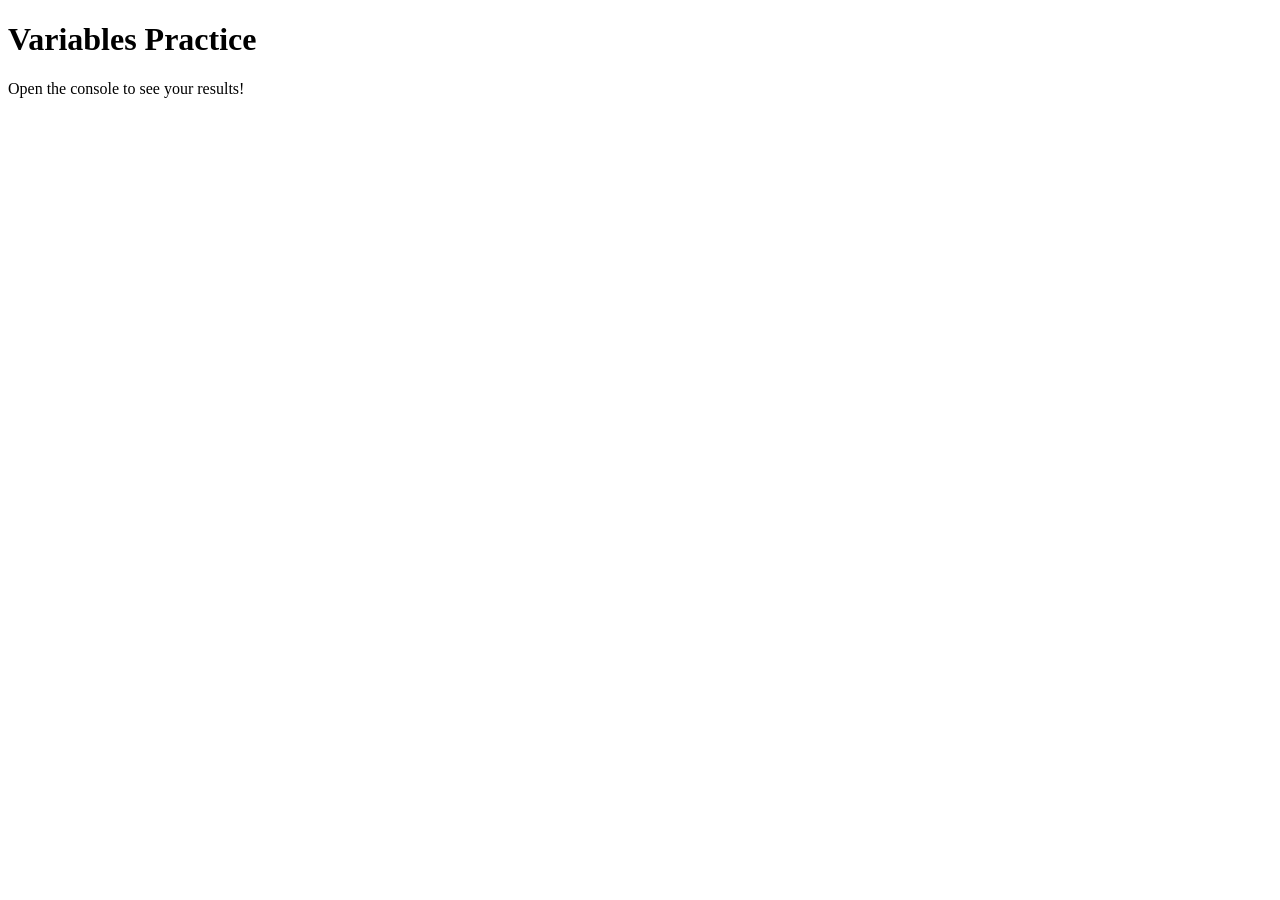
<file: variables-practice/index.html>
<!DOCTYPE html>
<html lang="en">
<head>
  <meta charset="UTF-8">
  <meta name="viewport" content="width=device-width, initial-scale=1.0">
  <title>Variables Practice</title>
</head>
<body>
  <h1>Variables Practice</h1>
  <p>Open the console to see your results!</p>
  
  <script src="./scripts/app.js"></script>
</body>
</html>
</file>
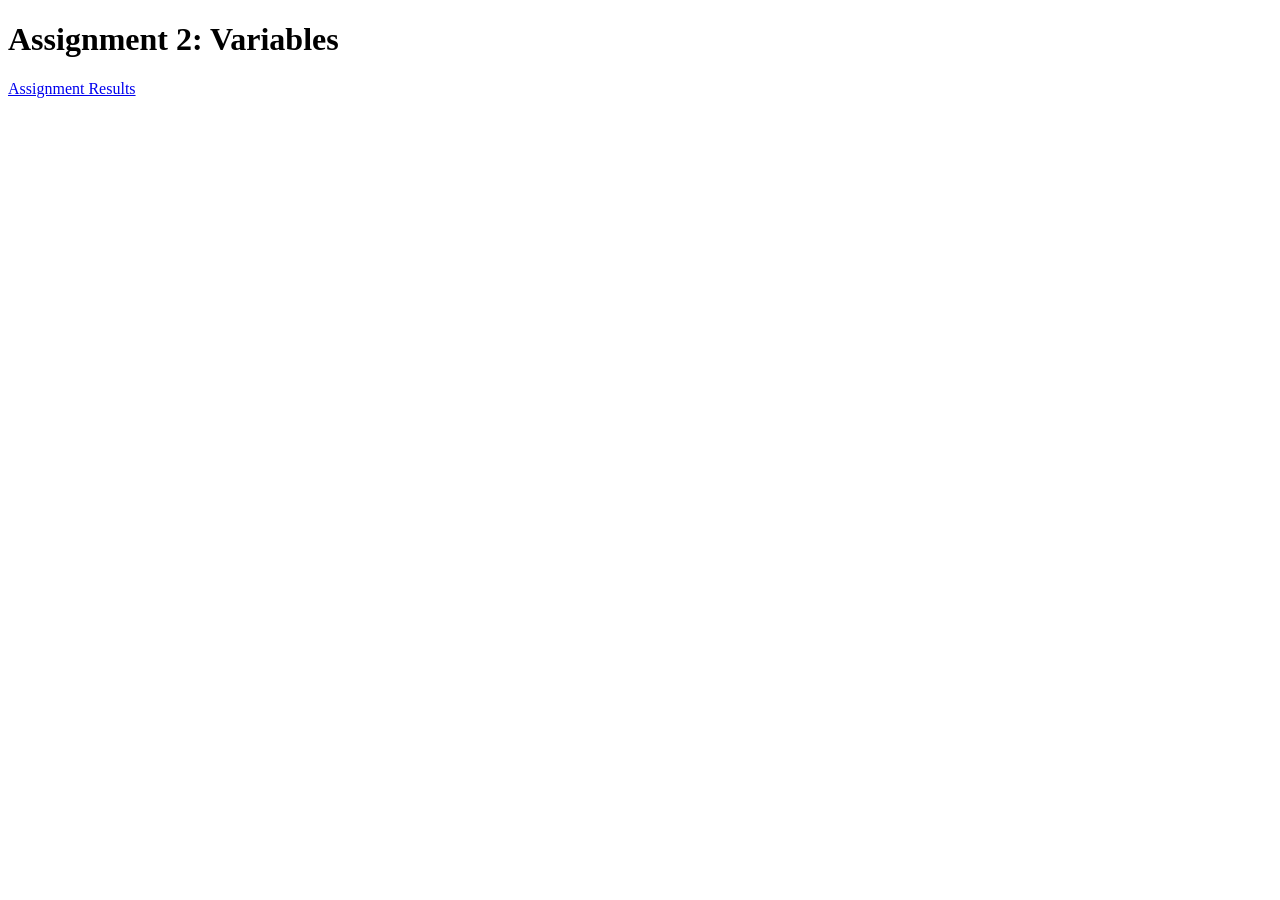
<file: assignments/02-assignment/index.html>
<!DOCTYPE html>
<html lang="en">
<head>
    <meta charset="UTF-8">
    <meta name="viewport" content="width=device-width, initial-scale=1.0">
    <title>Assignment 2 - Variables</title>
</head>
<body>
    <h1>Assignment 2: Variables</h1>
    <p><a href="https://uxid-homework.vercel.app/scorecard?c=69191999-75715675-786-6-65">Assignment Results</a></p>
</body>
</html>
</file>
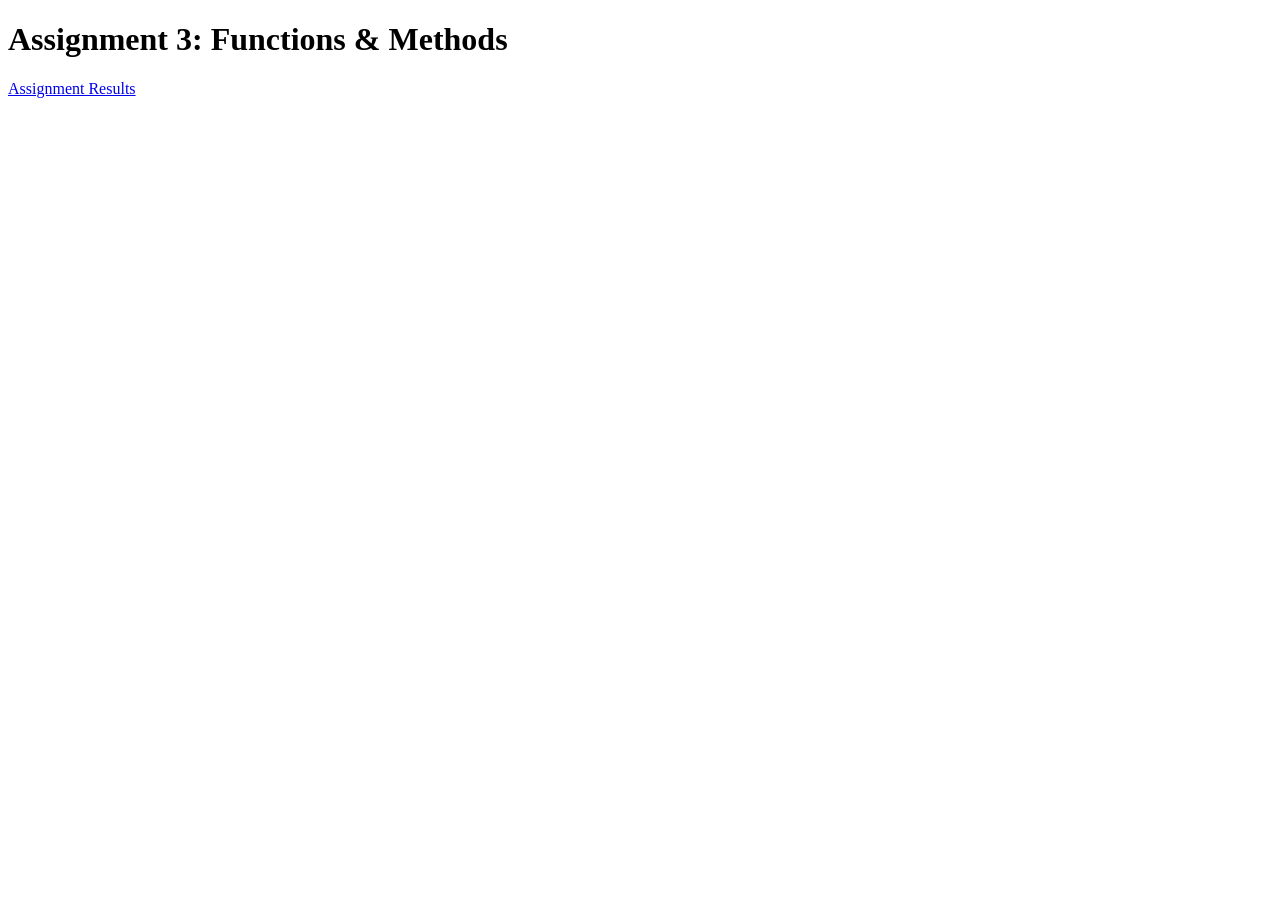
<file: assignments/03-assignment/index.html>
<!DOCTYPE html>
<html lang="en">
<head>
    <meta charset="UTF-8">
    <meta name="viewport" content="width=device-width, initial-scale=1.0">
    <title>Assignment 3 - Functions & Methods</title>
</head>
<body>
    <h1>Assignment 3: Functions & Methods</h1>
    <p><a href="https://uxid-homework.vercel.app/scorecard?c=69191999-75715671-786-7-65">Assignment Results</a></p>
</body>
</html>
</file>
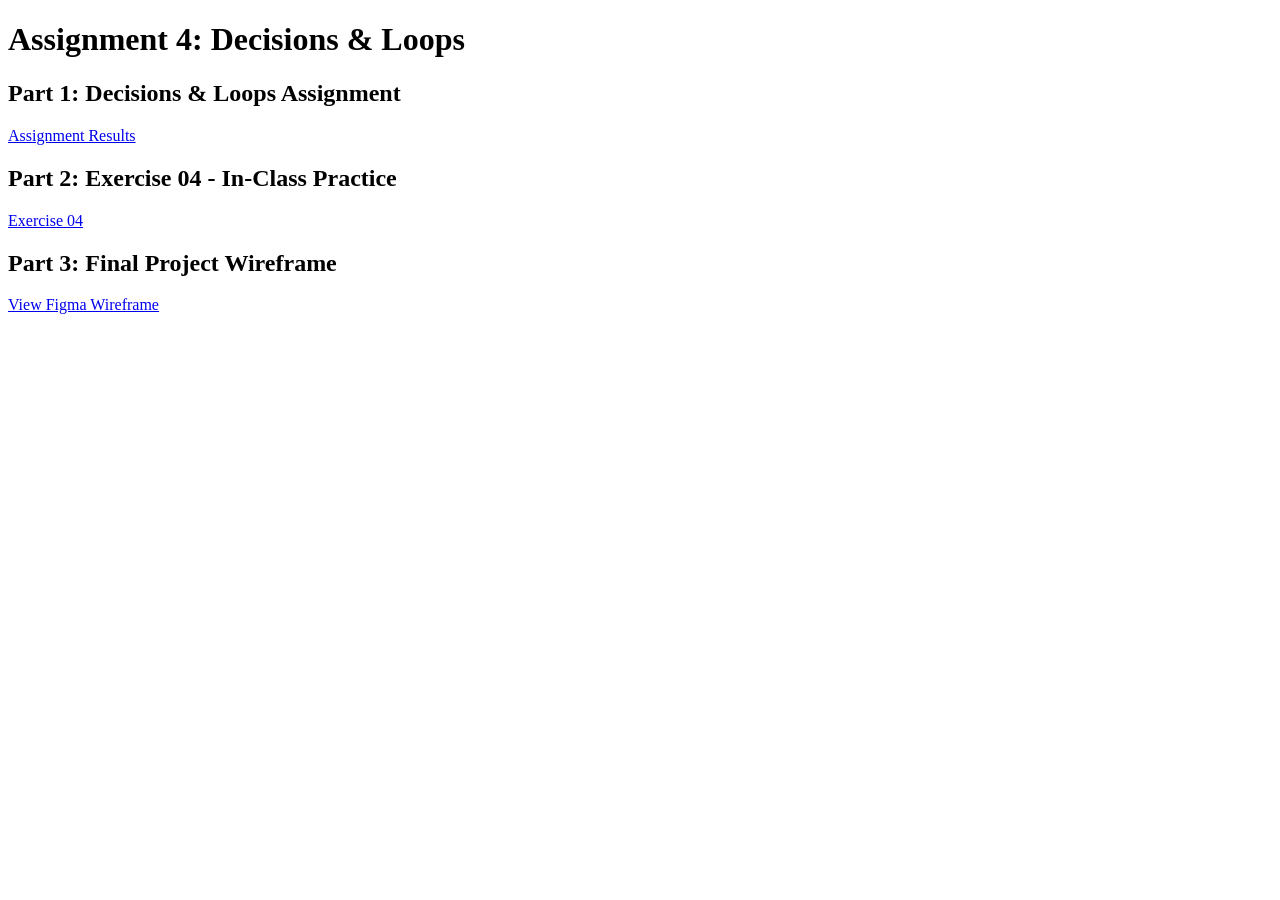
<file: assignments/04-assignment/index.html>
<!DOCTYPE html>
<html lang="en">
  <head>
    <meta charset="UTF-8" />
    <meta name="viewport" content="width=device-width, initial-scale=1.0" />
    <title>Assignment 4 - Decisions & Loops</title>
  </head>
  <body>
    <h1>Assignment 4: Decisions & Loops</h1>

    <h2>Part 1: Decisions & Loops Assignment</h2>
    <p><a href="https://uxid-homework.vercel.app/scorecard?c=69191999-75715765-786-8-65">Assignment Results</a></p>

    <h2>Part 2: Exercise 04 - In-Class Practice</h2>
    <p><a href="/exercises/04-exercise/">Exercise 04</a></p>
  
    <h2>Part 3: Final Project Wireframe</h2>
    <p><a href="https://www.figma.com/design/FpimPILMC1dYGqzCXrr5qU/zodiac-sign-calculator-Janet-Ogbu?node-id=0-1&t=wyMBephzlqX5SRDO-1">View Figma Wireframe</a></p>
  </body>
</html>
</file>
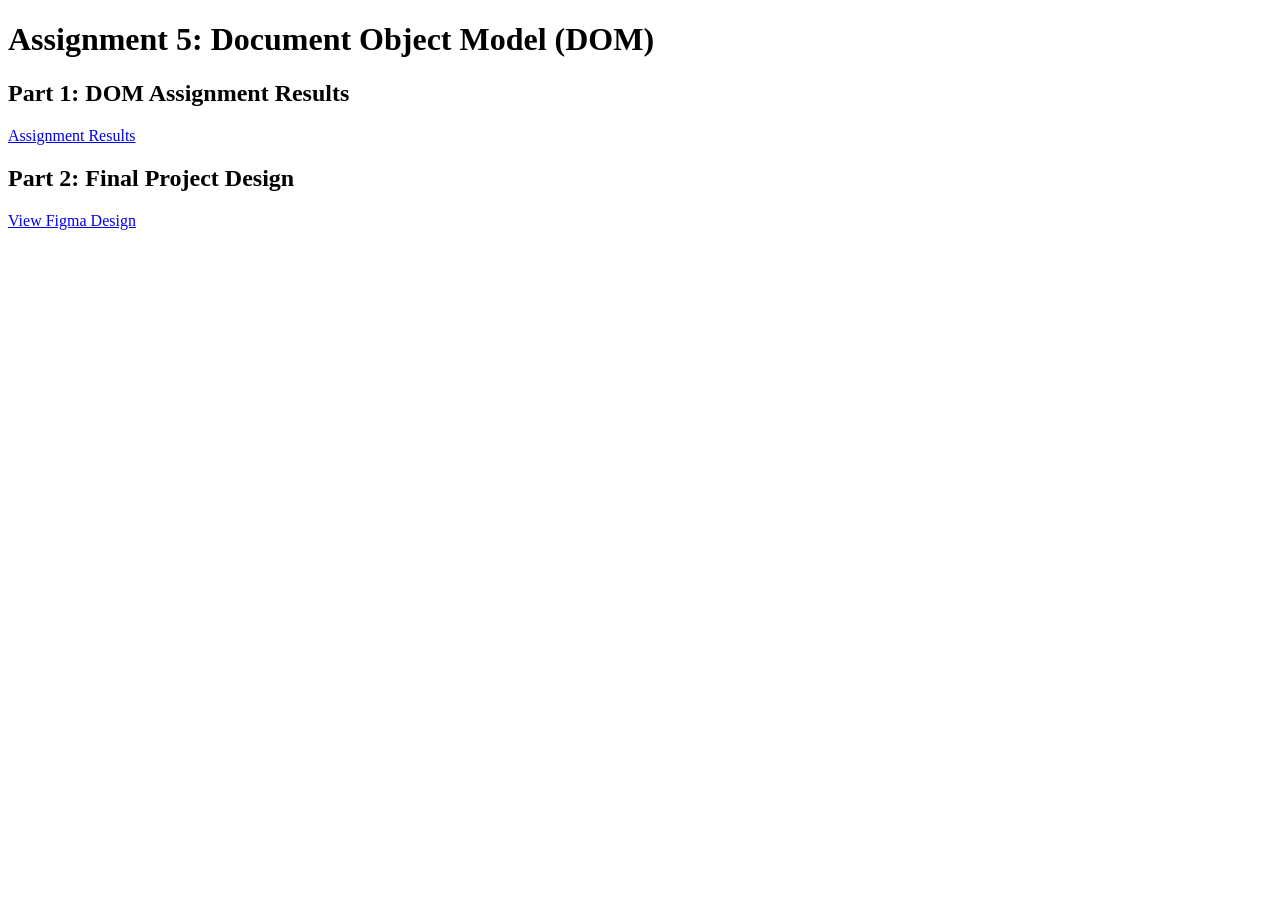
<file: assignments/05-assignment/index.html>
<!DOCTYPE html>
<html lang="en">
  <head>
    <meta charset="UTF-8" />
    <meta name="viewport" content="width=device-width, initial-scale=1.0" />
    <title>Assignment 5: Document Object Model (DOM)</title>
  </head>
  <body>
    <h1>Assignment 5: Document Object Model (DOM)</h1>

    <h2>Part 1: DOM Assignment Results</h2>
    <p><a href="https://uxid-homework.vercel.app/scorecard?c=69191999-75715762-786-9-65">Assignment Results</a></p>

    <h2>Part 2: Final Project Design</h2>
    <p><a href="https://www.figma.com/design/FpimPILMC1dYGqzCXrr5qU/zodiac-sign-calculator-Janet-Ogbu?node-id=0-1&t=BLcgXysIxf6QeGjN-1">View Figma Design</a></p>
     </body>
</html>
</file>
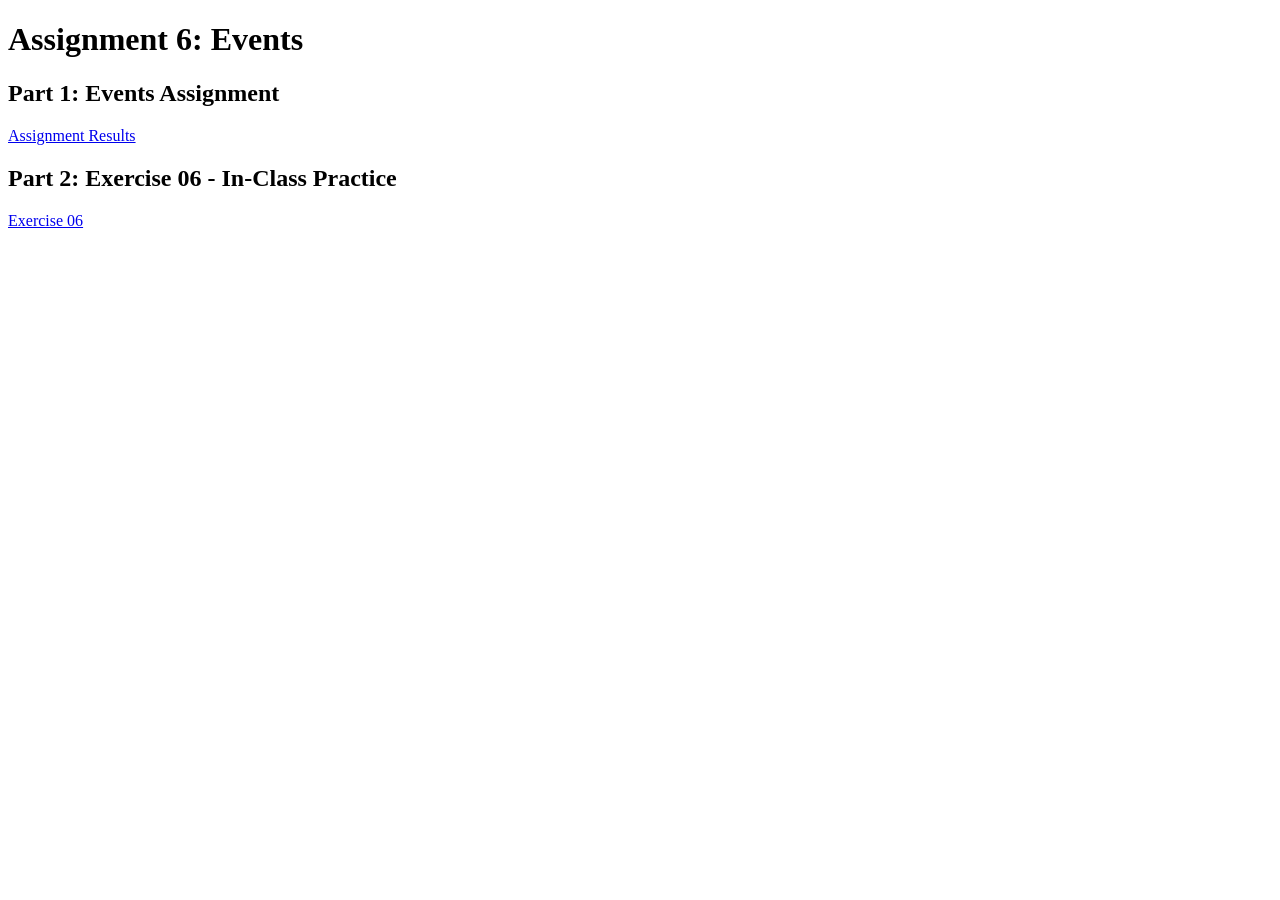
<file: assignments/06-assignment/index.html>
<!DOCTYPE html>
<html lang="en">
  <head>
    <meta charset="UTF-8" />
    <meta name="viewport" content="width=device-width, initial-scale=1.0" />
    <title>Assignment 6 - Events</title>
  </head>
  <body>
    <h1>Assignment 6: Events</h1>

    <h2>Part 1: Events Assignment</h2>
    <p><a href="https://uxid-homework.vercel.app/scorecard?c=69191999-75715779-786-0-65">Assignment Results</a></p>

    <h2>Part 2: Exercise 06 - In-Class Practice</h2>
    <p><a href="/exercises/06-exercise/">Exercise 06</a></p>
  </body>
</html>
</file>
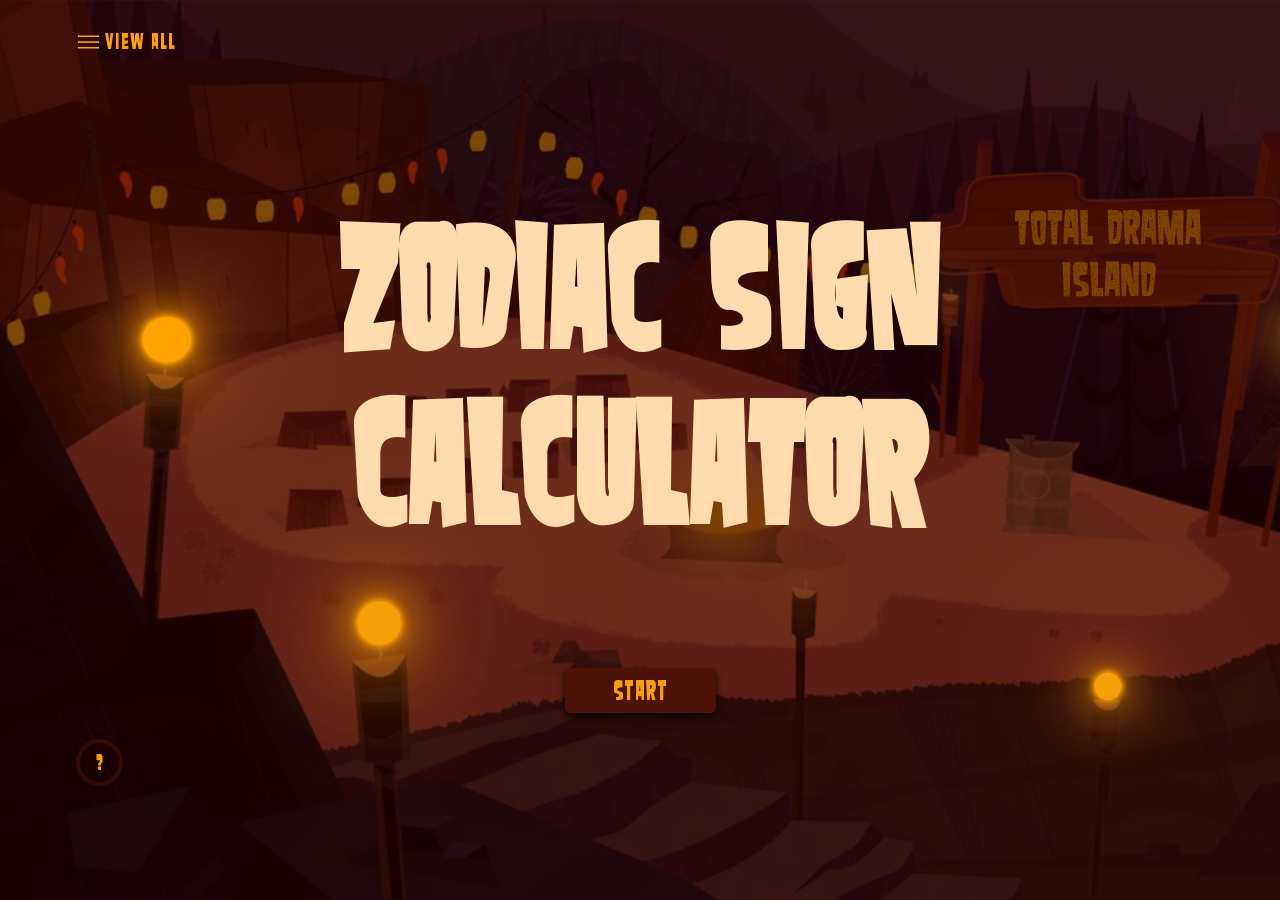
<file: assignments/final/index.html>
<!DOCTYPE html>
<html lang="en">
<head>
    <meta charset="UTF-8">
    <meta name="viewport" content="width=device-width, initial-scale=1.0">
    <link rel="icon" type="image/x-icon" href="./assets/images/ellipse2.png">
    <link rel="stylesheet" href="style/normalize.css">
    <link rel="stylesheet" href="style/style.css">
    <link rel="stylesheet" href="scripts/app.js">
    <title>Final</title>
</head>
<body>
  
    <div class="bg-image">

    <div class="hero">

     <div class="help-modal">
      <div class="help-overlay"></div>
      <div class="help-content">
        <h2>How This Works</h2>
        <p>1. Click on the start button</p>
        <p>2. Enter your name and birthday.</p>
        <p>3. Click "Find" to see your zodiac sign and traits.</p>
        <p>4. Click the symbols in "View All" to see each zodiac individually.</p>
        <p>5. Use the back button to return to the start page.</p>
        <button class="close-help">Close</button>
      </div>
    </div>

      <div class="nav">

      <div class="view-all-btn">
      <img src="./assets/images/heather.png" alt="hamburger" >      
      <p>view all</p>
      </div>
    </div>

      <h1>ZODIAC SIGN <br>CALCULATOR</h1>
      <!-- <img id="light" src="./assets/images/Ellipse 2.png" alt=""> -->
      <div class="click-sound-btn start-btn">Start</div>

      <div class="nav">
          <button id="helpBtn">?</button>
     </div>
    </div>

    <div class="birthday-info">
      <div class="nav">
              <div class="back-btn">
                <img src="./assets/images/back.svg" alt="">
                <p class="back">back</p>
              </div>
              <div class="clear">
                <button class="clear-btn">Clear</button>
              </div>

              
            </div>

      <h2>Enter birthday</h2>
      <input type="text" id="name" name="name" placeholder="Your name">
    
      <div class="birth-info">

  <div class="field">
    <label for="birthday-input">Birthday</label>
    <input 
      type="date"
      id="birthday-input"
      name="birthday"
      required
    >
  </div>

</div>

    <button class="click-sound-btn find-btn">Find my zodiac sign</button>      
    <p id="birthday-display" class="birthday"> </p>   
    </div>

    <div class="view-all">
          
            <div class="nav">
              <div class="back-btn">
                <img src="./assets/images/back.svg" alt="">
                <p class="back">back</p>
              </div>

              
            </div>

            <div class="characters">

                <div class="character" data-sign="1" >
                  <img src="./assets/images/IMG_3113.JPG" alt="">
                  <p>Aries</p>
                </div>

                <div class="character" data-sign="8">
                  <img src="./assets/images/IMG_3351.JPG" alt="">
                  <p>Scorpio</p>
                </div>

                <div class="character" data-sign="9">
                  <img src="./assets/images/IMG_3355.JPG" alt="">
                  <p>sagittarius</p>
                </div>
                <div class="character" data-sign="10">
                  <img src="./assets/images/IMG_3363.JPG" alt="">
                  <p>Capricorn</p>
                </div>

                <div class="character" data-sign="3">
                  <img src="./assets/images/IMG_3371.JPG" alt="">
                  <p>Gemini</p>
                </div>

                <div class="character" data-sign="6">
                  <img src="./assets/images/IMG_3374.JPG" alt="">
                  <p>virgo</p>
                </div>
                <div class="character" data-sign="5">
                  <img src="./assets/images/IMG_3375.JPG" alt="">
                  <p>leo</p>
                </div>

                <div class="character" data-sign="4">
                  <img src="./assets/images/IMG_3380.JPG" alt="">
                  <p>cancer</p>
                </div>

                <div class="character" data-sign="2">
                  <img src="./assets/images/IMG_3382.JPG" alt="">
                  <p>taurus</p>
                </div>

                <div class="character" data-sign="7">
                  <img src="./assets/images/IMG_3384.JPG" alt="">
                  <p>libra</p>
                </div>

                <div class="character" data-sign="12">
                  <img src="./assets/images/IMG_3390.JPG" alt="">
                  <p>Pisces</p>
                </div>

                <div class="character"  data-sign="11">
                  <img src="./assets/images/IMG_3368.JPG" alt="">
                  <p>Aquarius</p>
                </div>


            </div>

          
        </div>

    <div class="zodiac" style="display: none;">

  <div class="nav">
    <div class="back-btn">
      <img src="./assets/images/back.svg" alt="back button">
      <p class="back">back</p>
    </div>

    <div class="view-all-btn">
    <img src="./assets/images/heather.png" alt="hamburger" >      
    <p>view all</p>
    </div>
  </div>

</div>

<div class="zodiac-data" >

        <div class="zod zod-1">
          <p class="sign">Your sign: Aries</p>
          <img class="character-img" src="./assets/images/IMG_3356.JPG" alt="aries character">
          <p class="sign-info"><span>Lucy,</span>You give Courtney vibes</p>

          <div class="traits">
            <p class="trait">Eager</p>
            <p class="trait">Competitive</p>
            <p class="trait">Quick</p>
          </div>
        </div>

        <div class="zod zod-2">
          <p class="sign">Your sign: taurus</p>
          <img class="character-img" src="./assets/images/IMG_3389.JPG" alt="taurus image">
          <p class="sign-info"><span>Lucy,</span>You give Duncan vibes</p>

          <div class="traits">
            <p class="trait">strong</p>
            <p class="trait">dependable</p>
            <p class="trait">creative</p>
          </div>
        </div>
  <div class="zod zod-3">
            <p class="sign">Your sign: gemini</p>
            <img class="character-img" src="./assets/images/IMG_3369.JPG" alt="">
            <p class="sign-info"><span>Lucy,</span>You give Lindsay vibes</p>
        
            <div class="traits">
            <p class="trait">curious</p>
            <p class="trait">expressive</p>
            <p class="trait">kind</p>
            </div>
            
          </div>
          <div class="zod zod-4">
            <p class="sign">Your sign: cancer</p>
            <img class="character-img" src="./assets/images/IMG_3379.JPG" alt="">
            <p class="sign-info"><span>Lucy,</span>You give Geoff vibes</p>
        
            <div class="traits">
            <p class="trait">protective</p>
            <p class="trait">sentimental</p>
            <p class="trait">compassionate</p>
            </div>
            
          </div>
          <div class="zod zod-5">
            <p class="sign">Your sign: leo</p>
            <img class="character-img" src="./assets/images/IMG_3376.JPG" alt="">
            <p class="sign-info"><span>Lucy,</span>You give leshawna vibes</p>
        
            <div class="traits">
            <p class="trait">fiery</p>
            <p class="trait">outgoing</p>
            <p class="trait">dramatic</p>
            </div>
            
          </div>
          <div class="zod zod-6">
            <p class="sign">Your sign: virgo</p>
            <img class="character-img" src="./assets/images/IMG_3373.JPG" alt="">
            <p class="sign-info"><span>Lucy,</span>You give justin vibes</p>
        
            <div class="traits">
            <p class="trait">gentle</p>
            <p class="trait">self aware</p>
            <p class="trait">perfectionistic</p>
            </div>
            
          </div>
          <div class="zod zod-7">
            <p class="sign">Your sign: libra</p>
            <img class="character-img" src="./assets/images/IMG_3386.JPG" alt="">
            <p class="sign-info"><span>Lucy,</span>You give beth vibes</p>
        
            <div class="traits">
            <p class="trait">gracious</p>
            <p class="trait">diplomatic</p>
            <p class="trait">clever</p>
            </div>
            
          </div>
          <div class="zod zod-8">
            <p class="sign">Your sign: scorpio</p>
            <img class="character-img" src="./assets/images/IMG_3352.JPG" alt="">
            <p class="sign-info"><span>Lucy,</span>You give chris vibes</p>
        
            <div class="traits">
            <p class="trait">stubborn</p>
            <p class="trait">resourceful</p>
            <p class="trait">independent</p>
            </div>
            
          </div>
          <div class="zod zod-9">
            <p class="sign">Your sign: sagittarius</p>
            <img class="character-img" src="./assets/images/IMG_3353.JPG" alt="">
            <p class="sign-info"><span>Lucy,</span>You give owen vibes</p>
        
            <div class="traits">
            <p class="trait">funny</p>
            <p class="trait">optimistic</p>
            <p class="trait">honest</p>
            </div>
            
          </div>
          <div class="zod zod-10">
            <p class="sign">Your sign: capricorn</p>
            <img class="character-img" src="./assets/images/IMG_3362.JPG" alt="">
            <p class="sign-info"><span>Lucy,</span>You give heather vibes</p>
        
            <div class="traits">
            <p class="trait">tenacious</p>
            <p class="trait">serious</p>
            <p class="trait">smart</p>
            </div>
            
          </div>
          <div class="zod zod-11">
            <p class="sign">Your sign: aquarius</p>
            <img class="character-img" src="./assets/images/IMG_3387.JPG" alt="">
            <p class="sign-info"><span>Lucy,</span>You give harold vibes</p>
        
            <div class="traits">
            <p class="trait">deep</p>
            <p class="trait">unpredictable</p>
            <p class="trait">imaginative</p>
            </div>
            
          </div>
          <div class="zod zod-12">
            <p class="sign">Your sign: pisces</p>
            <img class="character-img" src="./assets/images/IMG_3388.JPG" alt="">
            <p class="sign-info"><span>Lucy,</span>You give gwen vibes</p>
        
            <div class="traits">
            <p class="trait">empathetic</p>
            <p class="trait">laidback</p>
            <p class="trait">genuine</p>
            </div>
          </div>

 

</div>
    

    <div class="zodiac-modal">
  <div class="overlay"></div>

  <div class="modal-content">
      <div class="modal-zodiac"></div>
  </div>


</div>

</div>


  <footer>
    
  </footer>
    <script src="./scripts/app.js"></script>
</body>
</html>
</file>
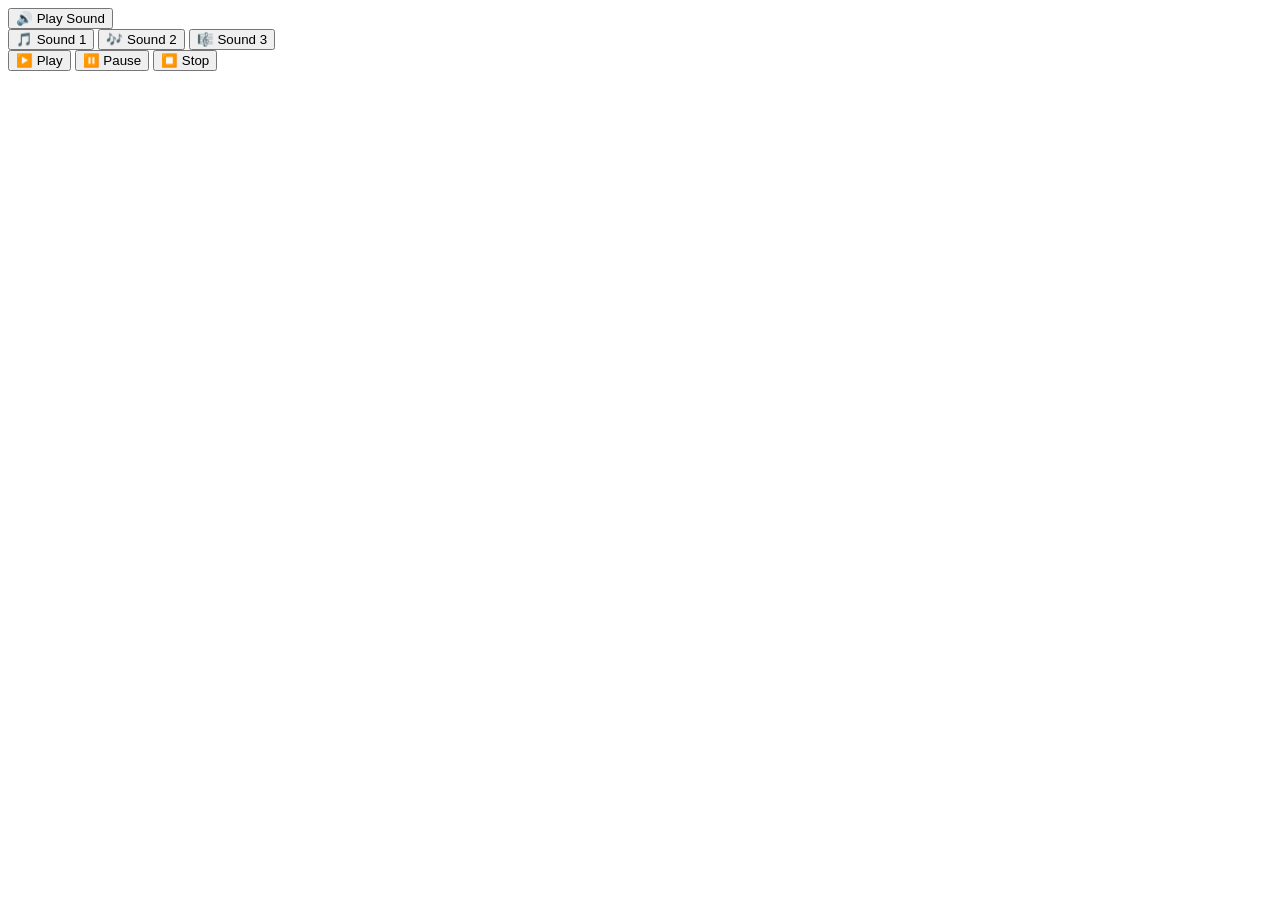
<file: examples/07-audio/index.html>
<!DOCTYPE html>
<html lang="en">
<head>
    <meta charset="UTF-8">
    <meta name="viewport" content="width=device-width, initial-scale=1.0">
    <title>Sounds</title>
</head>
<body>
    <button id="play-sound-btn" class="sound-button">🔊 Play Sound</button>
    
    <div class="button-grid">
        <button id="sound-1" class="sound-button">🎵 Sound 1</button>
        <button id="sound-2" class="sound-button">🎶 Sound 2</button>
        <button id="sound-3" class="sound-button">🎼 Sound 3</button>
      </div>

      <div>
        <button id="play-btn" class="sound-button">▶️ Play</button>
        <button id="pause-btn" class="sound-button">⏸️ Pause</button>
        <button id="stop-btn" class="sound-button">⏹️ Stop</button>
      </div>

      <script src="./script.js"></script>
</body>
</html>
</file>
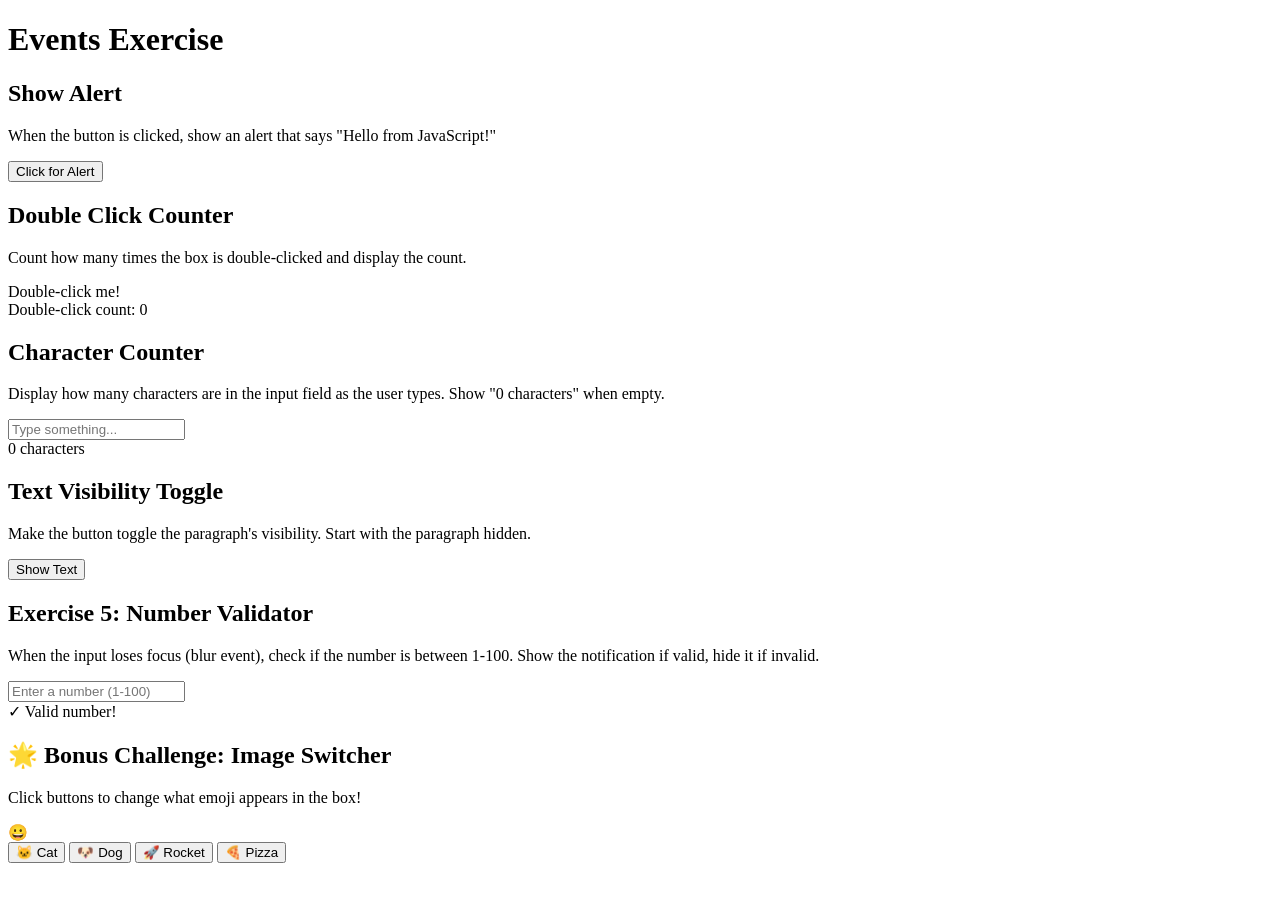
<file: exercises/06-exercise/index.html>
<!DOCTYPE html>
<html lang="en">
<head>
    <meta charset="UTF-8">
    <meta name="viewport" content="width=device-width, initial-scale=1.0">
    <script src="scripts/app.js"></script>
    <title>05-exercise</title>
</head>

<body>
  <div class="container">
    <h1>Events Exercise</h1>
    
    <!-- Exercise 1: Button Alert -->
    <div class="exercise">
      <h2>Show Alert</h2>
      <p>When the button is clicked, show an alert that says "Hello from JavaScript!"</p>
      <div class="exercise-content">
        <button id="alert-btn">Click for Alert</button>
      </div>
    </div>

    <!-- Exercise 2: Double Click -->
    <div class="exercise">
      <h2>Double Click Counter</h2>
      <p>Count how many times the box is double-clicked and display the count.</p>
      <div class="exercise-content">
        <div id="dblclick-box" class="demo-box">
          Double-click me!
        </div>
        <div id="dblclick-output" class="output">Double-click count: 0</div>
      </div>
    </div>

    <!-- Exercise 3: Input Character Counter -->
    <div class="exercise">
      <h2>Character Counter</h2>
      <p>Display how many characters are in the input field as the user types. Show "0 characters" when empty.</p>
      <div class="exercise-content">
        <input type="text" id="char-input" placeholder="Type something...">
        <div id="char-output" class="output">0 characters</div>
      </div>
    </div>

    <!-- Exercise 4: Button Toggle -->
    <div class="exercise">
      <h2>Text Visibility Toggle</h2>
      <p>Make the button toggle the paragraph's visibility. Start with the paragraph hidden.</p>
      <div class="exercise-content">
        <button id="toggle-btn">Show Text</button>
        <p id="toggle-text" style="display: none; margin-top: 1rem; padding: 1rem; background: white; border-radius: 8px;">
          🎉 Surprise! You found the hidden text!
        </p>
      </div>
    </div>

    <!-- Exercise 5: Number Input Validator -->
    <div class="exercise">
      <h2>Exercise 5: Number Validator</h2>
      <p>When the input loses focus (blur event), check if the number is between 1-100. 
         Show the notification if valid, hide it if invalid.</p>
      <div class="exercise-content">
        <input type="number" id="number-input" placeholder="Enter a number (1-100)">
        <div id="valid-notification" class="notification">
          ✓ Valid number!
        </div>
      </div>
    </div>

    <!-- Bonus Challenge -->
    <div class="exercise" style="border-left-color: #28a745;">
      <h2>🌟 Bonus Challenge: Image Switcher</h2>
      <p>Click buttons to change what emoji appears in the box!</p>
      <div class="exercise-content">
        <div id="emoji-display" class="image-display">😀</div>
        <div>
          <button id="emoji-cat">🐱 Cat</button>
          <button id="emoji-dog">🐶 Dog</button>
          <button id="emoji-rocket">🚀 Rocket</button>
          <button id="emoji-pizza">🍕 Pizza</button>
        </div>
      </div>
    </div>

  </div>

  <script src="scripts/app.js"></script>
</body>
</html>
</file>
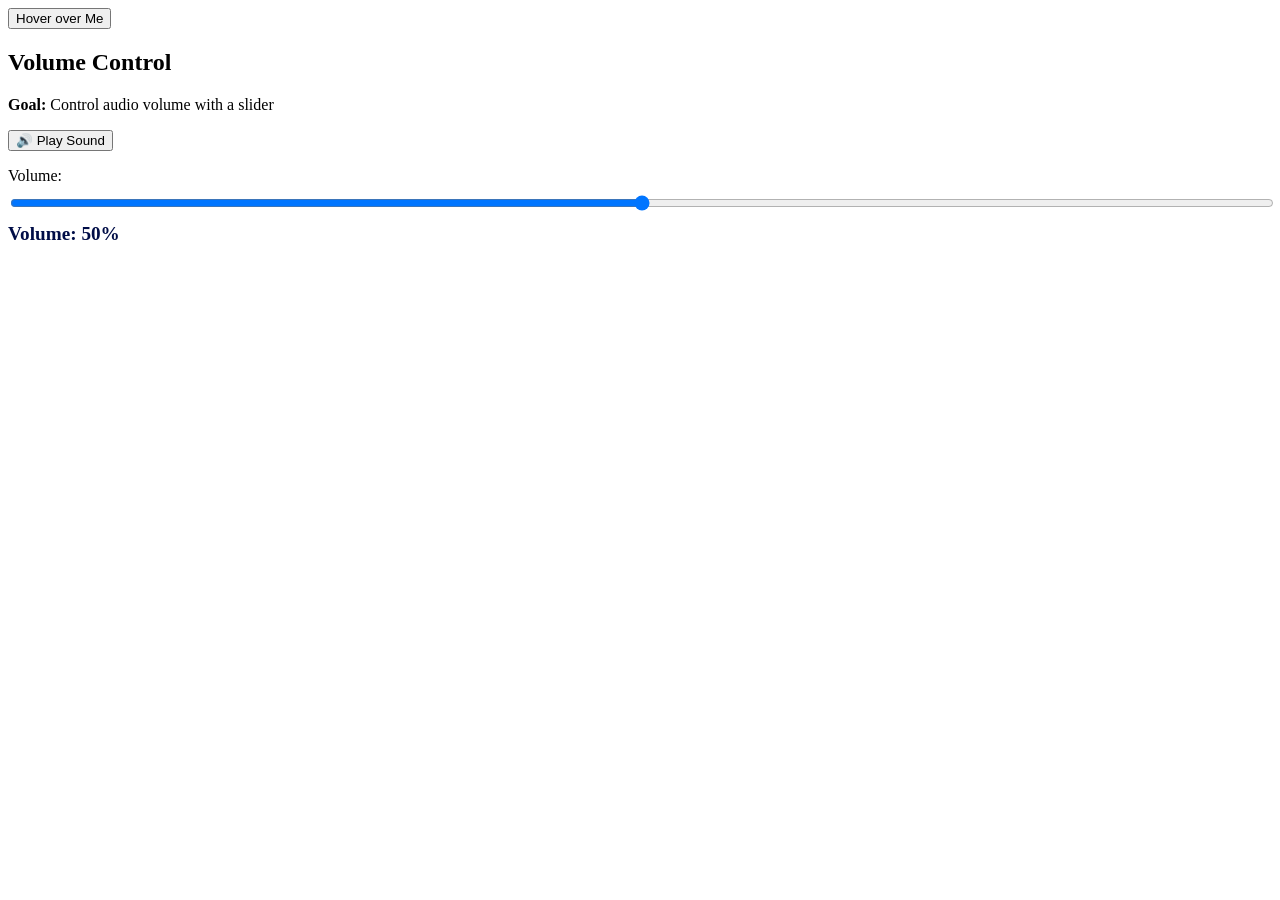
<file: exercises/07-exercise/index.html>
<!DOCTYPE html>
<html lang="en">
<head>
    <meta charset="UTF-8">
    <meta name="viewport" content="width=device-width, initial-scale=1.0">
    <title>06-exercise</title>
</head>

<body>
 
    <button id="hover-btn" class="hover-button">Hover over Me</button>


    <h2>Volume Control</h2>
      <p class="instruction">
        <strong>Goal:</strong> Control audio volume with a slider
      </p>
      <button id="volume-play-btn" class="sound-button">🔊 Play Sound</button>
      <div style="margin: 1rem 0;">
        <label for="volume-slider" style="display: block; margin-bottom: .5rem;">Volume:</label>
        <input type="range" id="volume-slider" min="0" max="100" value="50" style="width: 100%;">
        <p id="volume-display" style="font-size: 1.2rem; font-weight: bold; color: #000d47; margin-top: 0.5rem;">Volume: 50%</p>
      </div>



  <script src="./scripts/app.js"></script>
</body>
</html>
</file>
<file: assignments/final/style/style.css>
*,
*::before,
*::after {
  box-sizing: border-box;
}

@font-face {
  font-family: 'MyFont';
  src: url('../assets/fonts/samdan/Samdan.ttf') format('truetype');
  font-weight: normal;
  font-style: normal;
}


/* Body styling */
body {
  margin: 0;
  padding: 0;
  width: 100%;
  min-height: 100vh;
  background-color: black;
  font-family: 'MyFont', sans-serif;
  background-image: url('../assets/images/background.svg');
  background-size: cover;        
  background-position: center;   
  background-repeat: no-repeat; 
  background-attachment: fixed;  
}

.bg-image{
  max-width:1280px; 
   margin: 0 auto;
  padding: 0 20px;
}

.hero{ 
   color: #ffdbae; 
   display: flex; 
   gap: 1rem; 
   justify-content: center; 
   letter-spacing: 1px; 
   flex-direction: column; 
   text-align: center; 
   margin: 0 3rem; 
   align-items: center;

}
.birthday-info{
  color: #ffdbae;
  display: flex; 
  gap: 1rem;
  justify-content: center;  
  letter-spacing: 1px;
  flex-direction: column;
  text-align: center;
  margin: 0 3rem;
  align-items: center;
  display: none;
}

h1{
  font-size: 9.5rem;
  margin: 0;
}

#light{
  position: absolute;
  top: 250px;
  left: 145px;
}

.start-btn{
  background-color: #4E1308;
  color: #F69F08;
  padding: .5rem 3rem;
  font-size: 25px;
  cursor: pointer;
  box-shadow: 0 4px 6px 0 #0b0701;
  border-radius: 5px;

}
.start-btn:hover{
  transform: translateY(2px);
  color: #ffdbae;
  box-shadow: inset 0 3px 5px #0b0701;
}



.birthday-info h2{
  color: #F69F08;
  font-size: 3rem;
  letter-spacing: 3px;
  margin: 16px 0;
}

.birth-info label{
  text-align: left;
  font-size: 30px;
  color: #F69F08;
  padding: .5rem;
}

.birth-info {
  display: flex;
  gap: 3rem;
  justify-content: center; 
  width: 100%;
  margin: 0 auto;
}

.field {
  display: flex;
  flex-direction: column;
}

/* help */

.help-modal {
  display: none;
  position: fixed;
  inset: 0;
  z-index: 300;
}

.help-overlay {
  position: fixed;
  inset: 0;
  background: rgba(0,0,0,0.7);
  z-index: 301;
}

.help-content {
  position: fixed;
  top: 50%;
  left: 50%;
  transform: translate(-50%, -50%);
  background: #FFDBAE;
  padding: 2rem;
  max-width: 500px;
  width: 90%;
  border-radius: 15px;
  z-index: 302;
  text-align: left;
  box-shadow: 0 0 15px rgba(0,0,0,0.5);
}

.help-content h2 {
  color: #FFA200;
  margin-bottom: 1rem;
}

.help-content p {
  margin-bottom: 0.5rem;
  color: #0b0701;
  font-size: 20px;
}

.help-content .close-help {
  margin-top: 1rem;
  background: #FFA200;
  color: #FFDBAE;
  border: none;
  padding: 0.5rem 2rem;
  width: 100%;
  font-size:20px;
  border-radius: 5px;
  cursor: pointer;
  font-family: 'MyFont', sans-serif;
}

.birth-info select,
.birth-info input, #name {
  background-color:#4E1308 ;
  color: #CC8100;
  border-radius: 5px;
  padding: 1rem ;
  font-size: 1.5rem;
  font-family: 'MyFont', sans-serif;
  outline: none;
  border: none;
  max-width: 250px;
  min-width: 250px;
}

.birth-info input::placeholder ,#name::placeholder{
  color: #CC8100;
}

.birth-info select option {
  background-color: #4E1308;
  color: #FFDBAE;
  border-bottom: 2px solid #FFA915;
}

.birthday{
  font-size: 25px;
  color: #FFA200;
}

.find-btn{
  background-color: #FFA200;
  color: #4E1308;
  padding: .8rem 3rem;
  font-size: 25px;
  box-shadow: 0 4px 6px 0 #0b0701;
  border-radius: 5px;
  border: none;
  margin-top: 1.5rem;
  font-family: 'MyFont', sans-serif;
}

.find-btn:hover{
  transform: translateY(2px);
  color: #ffdbae;
  box-shadow: inset 0 3px 5px #0b0701;
}




/* view all */
.view-all{
  position: relative; 
  width: 100%; 
  display: flex; 
  justify-content: center; 
  color: #ffdbae; 
  gap: 2rem; 
  margin: 0 3rem; 
  letter-spacing: 1px; 
  flex-direction: column; 
  align-items: center; 
  max-width: fit-content; 
  display: none;
}

/* Back button top left */
.back-btn {
  display: flex;
  align-items: center;
  gap: 4px;
  cursor: pointer;
  margin: 0;
}

.back-btn img {
  width: 20px;
}


#helpBtn{
  font-family: 'MyFont', sans-serif;
  color: #FFA200;
  font-size: 20px;
  padding: 8px 16px;
  background: none;
  border: 4px solid #310b05;
  border-radius: 30px;
}

.back-btn p, .clear-btn{
  font-family: 'MyFont', sans-serif;
  color: #FFA200;
  font-size: 20px;
  background: none;
  border: none;
}


/* Characters grid */
.characters {
  display: flex;
  flex-wrap: wrap;            
  gap: 2rem;             
  justify-content: center;    
}

/* Each character */
.character {
  display: flex;
  flex-direction: column;
  align-items: center;
  text-align: center;
  width: 120px;    
  margin-left: 4rem;         
}

.character img {
  width: 150px;
  height: 150px;
  object-fit: cover;
  border-radius: 15px;
  cursor: pointer;
  transition: transform 0.4s cubic-bezier(0.68, -0.55, 0.27, 1.55), box-shadow 0.4s ease, opacity 0.3s ease;
}

.zod img {
  width: 250px;
  height: 250px;
  object-fit: cover;
  border-radius: 15px;
  cursor: pointer;
  transition: transform 0.4s cubic-bezier(0.68, -0.55, 0.27, 1.55),box-shadow 0.4s ease,opacity 0.3s ease;
}

.character img:hover,
.zod img:hover {
  transform: translateY(-15px) scale(1.08); 
  box-shadow: 0 15px 30px rgba(0,0,0,0.35); 
  opacity: 0.95; 
}

.character p {
  margin: 6px ;
  color: #FFA200;
  font-size: 24px;
  font-family: 'MyFont', sans-serif;
}


.zodiac {
  display: flex;
  flex-direction: column;
  align-items: center;
  justify-content: center;
  margin: 0 auto;
  letter-spacing: 1px;
  position: relative;
  width: 100%;
}


.zod {
  display: none;           
  flex-direction: column;
  align-items: center;
  justify-content: center;
  width: 100%;
  opacity: 0;
  transform: translateY(20px); 
  transition: opacity 0.5s ease, transform 0.5s ease;
  
}

.zod.show {
  display: flex;            
  opacity: 1;               
  transform: translateY(0);
}


.zodiac-modal{
  position: fixed;
  inset: 0;
  display: none;
  z-index: 200;
}

.overlay{
  position: fixed;
  top:0;
  left:0;
  width:100vw;
  height:100vh;
  background: rgba(0,0,0,0.9);
  display:none;
  z-index:200;
}

.modal-content {
  position: fixed;
  top: 50%;
  left: 50%;
  transform: translate(-50%, -50%);
  /* background: rgb(255, 255, 255); */
  width: 90%;
  max-width: 500px;
  padding: 2rem;
  border-radius: 20px;
  z-index: 201;
  animation: popup 0.35s ease;
}

@keyframes popup{
  from{
    transform: translate(-50%, -40%) scale(.9);
    opacity:0;
  }
  to{
    transform: translate(-50%, -50%) scale(1);
    opacity:1;
  }
}

.modal-zodiac .zod{
  display:flex;
  flex-direction:column;
  align-items:center;
  justify-content:center;
  width:100%;
  max-width:400px;
  margin:0 auto;
  text-align:center;
}

.nav{
  display: flex;
  align-items: center;
  justify-content: space-between;
  color: #FFA200;
  font-size: 20px;
  padding: 10px 8px;
  width: 100%;
}

.character-img{
  width: 300px;
  height: 300px;
  object-fit: cover;
  object-position: top; 
  border-radius: 15px;
  cursor: pointer;
  margin-bottom: 8px;
}

 .sign {
  font-size: 3rem;
  color: #F69F08;
  margin: 24px 0;
}
.sign-info {
  font-size: 3rem;
  color: #FFDBAE;
  margin: 16px 0;
  text-wrap: nowrap;
  text-align: center;
}

.view-all-btn{
  display: flex;
  align-items: center;
  justify-content: space-between;
  gap: 4px;
  margin: 0;
  cursor: pointer;
}

.traits{
  display: flex;
  align-items: center;
  justify-content: space-between;
  gap: .5rem;
}
.trait{
  color: #FFDBAE;
  background-color: #4E1308;
  border: 2px solid #FFA200;
  border-radius: 30px;
  padding: 5px 15px;
  margin: 0px;
  font-size: 1.2rem
}



@media (min-width: 1280px) {
  h1{
    margin: 0.67em 0;
  }
}
</file>
